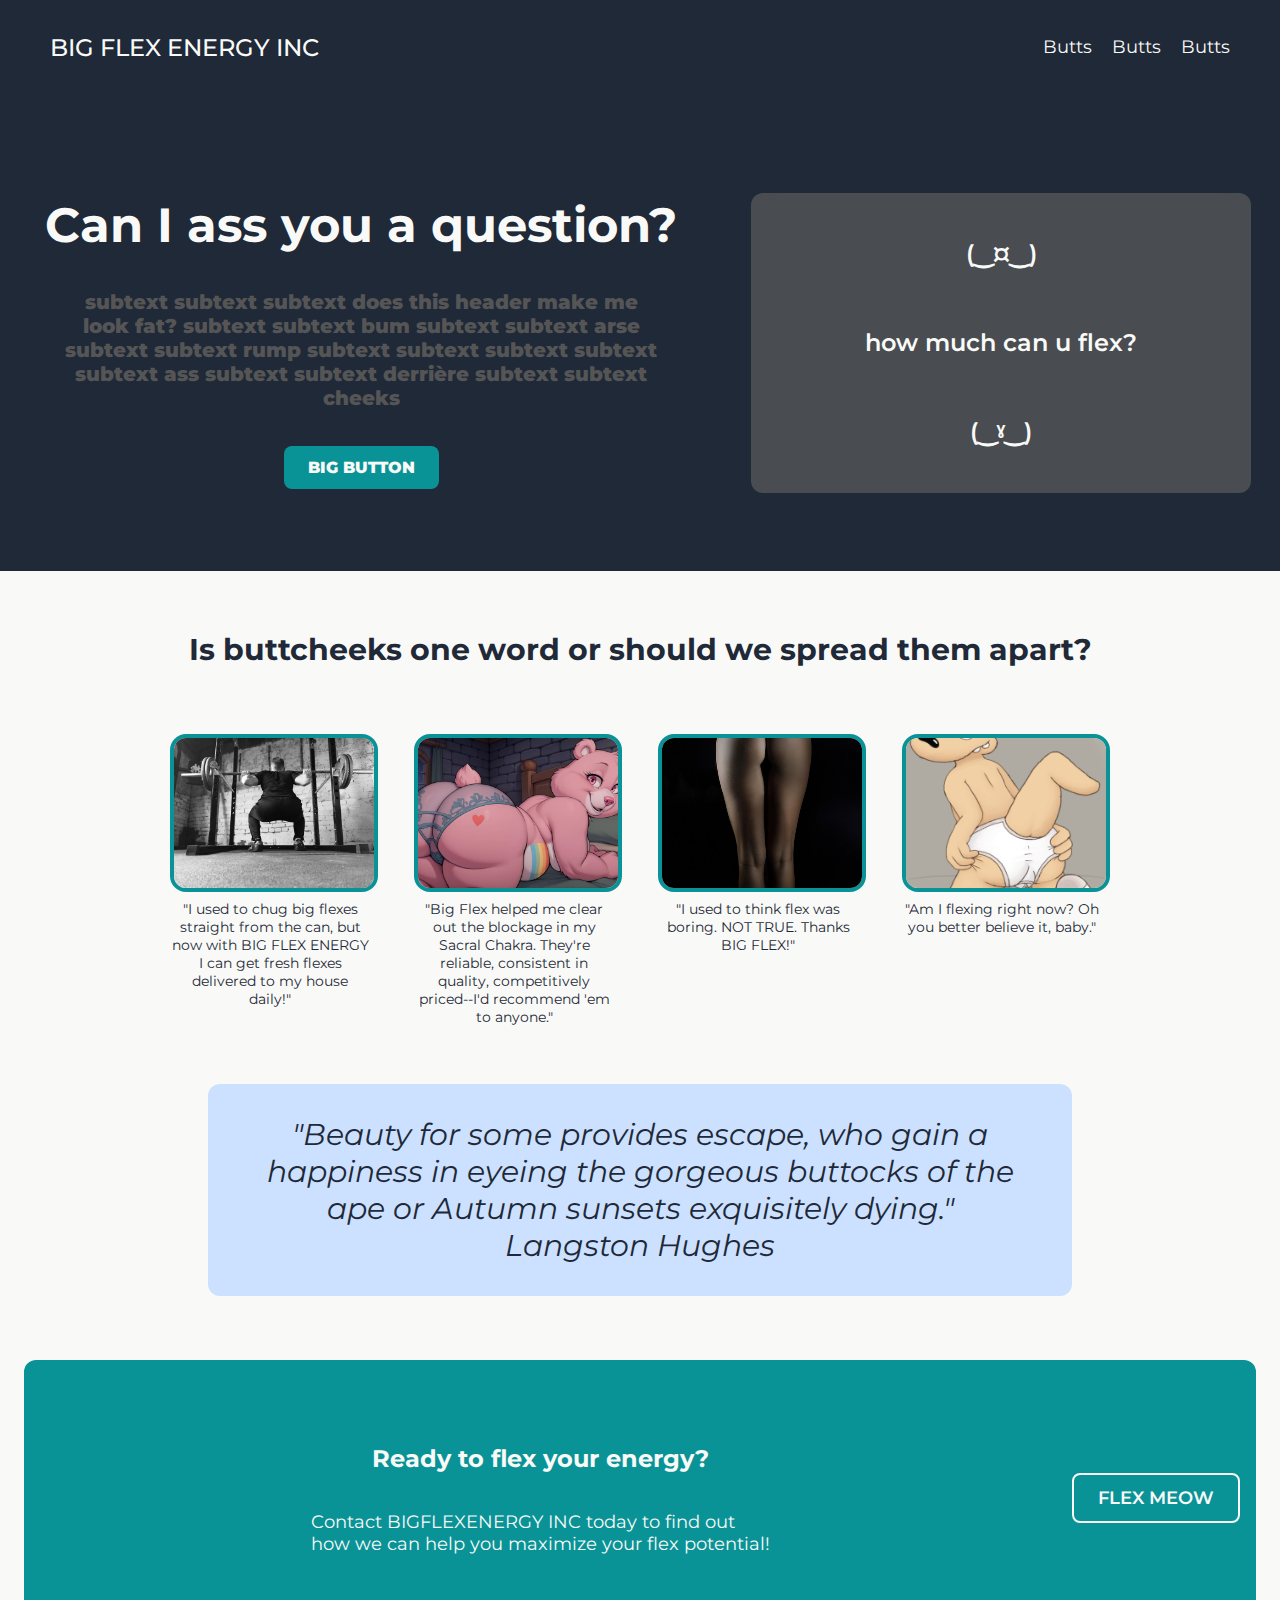
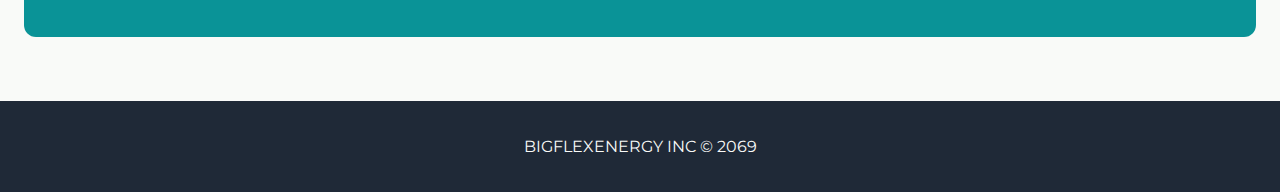
<file: index.html>
<!DOCTYPE html>
<html lang="en">
<head>
    <meta charset="UTF-8">
    <meta name="viewport" content="width=device-width, initial-scale=1.0">
    <title>BIGFLEXENERGY</title>
    <link href="https://fonts.googleapis.com/css2?family=Montserrat:ital,wght@0,100..900;1,100..900&display=swap" rel="stylesheet">
    <link rel="stylesheet" href="lyrastyle.css">
</head>

<body>

    <header>
        <div class="container1">
            <div class="logo">BIG FLEX ENERGY INC</div>
            
                <ul>
                    <li><a href="uno.jpg">Butts</a></li>
                    <li><a href="agreetodisagree.jpg">Butts</a></li>
                    <li><a href="mushroombutts.png">Butts</a></li>
                </ul>            
        </div>
        <div class="container2">
            <div class="hero">
                <h1>Can I ass you a question?</h1>
                <p class="subtext">subtext subtext subtext does this header make me look fat? subtext subtext bum subtext subtext arse subtext subtext rump subtext subtext subtext subtext subtext ass subtext subtext derrière
                subtext subtext cheeks</p>
                <a href="rhino2.jpg" class="btn">BIG BUTTON</a>
            </div>
            <div class="biggreybox"> 
                <div class="greyboxtext">(‿¤‿)<div>how much can u flex?</div>(‿ˠ‿)</div>
            </div>
        </div>
    </header>

     <div class="testimonials">Is buttcheeks one word or should we spread them apart?</div>
        <div class="image-container">
            <figure>
            <img src="manbuns.jpg" alt="big ol muscle butt" title="I don't want none">
            <figcaption>"I used to chug big flexes straight from the can, but now with BIG FLEX ENERGY I can get fresh flexes delivered to my house daily!"</figcaption>
            </figure>
            <figure>
            <img src="cheer.jpg" alt="cheer bear doing what she does best" title="unless you">
            <figcaption>"Big Flex helped me clear out the blockage in my Sacral Chakra. They're reliable, consistent in quality, competitively priced--I'd recommend 'em to anyone."</figcaption>
            </figure>
            <figure>
            <img src="cowgirl.jpg" alt="cowgirl bent over, naked bottom" title="got buns">
            <figcaption>"I used to think flex was boring. NOT TRUE. Thanks BIG FLEX!"</figcaption>
            </figure>
            <figure>
            <img src="socks.png" alt="sexy wallaby" title="hun">
            <figcaption>"Am I flexing right now? Oh you better believe it, baby."</figcaption>
            </figure>
        </div>
    <p class="quote">"Beauty for some provides escape, who gain a happiness in eyeing the gorgeous buttocks of the ape or Autumn sunsets exquisitely dying." <br>Langston Hughes</p>
    
    <div class="calltoaction">
        <div class="content">
        <h2>Ready to flex your energy?</h2>
        <p>Contact BIGFLEXENERGY INC today to find out <br> how we can help you maximize your flex potential!</p> </div>
        <a href="link.html" class="flexbtn">FLEX MEOW</a>
    </div>
    <footer>
        <p>BIGFLEXENERGY INC &copy; 2069</p>
    </footer>
</body>
</file>
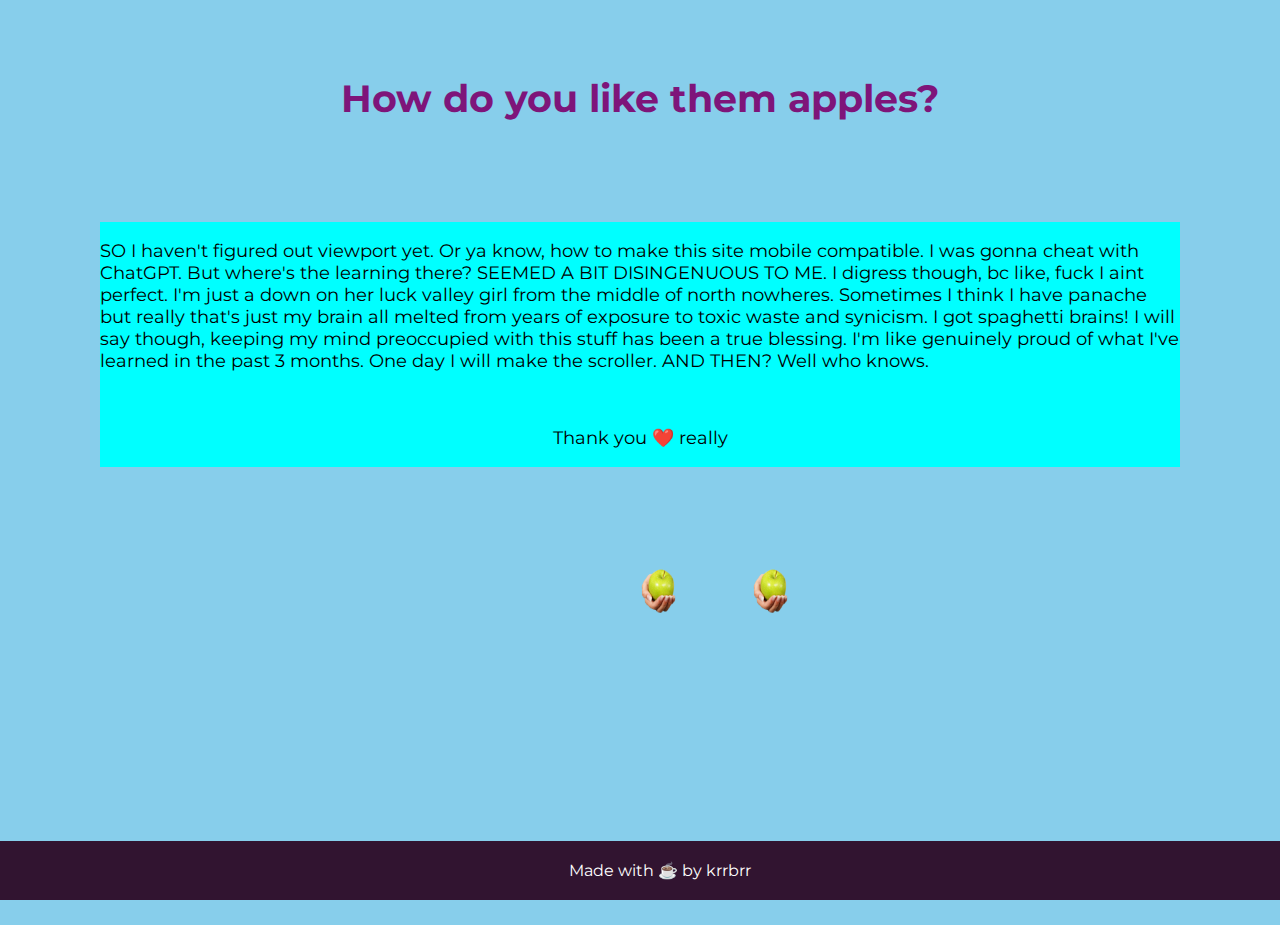
<file: link.html>
<!DOCTYPE html>
<html lang="en">
<head>
    <meta charset="UTF-8">
    <meta name="viewport" content="width=device-width, initial-scale=1.0">
    <title>goofin'</title>
    <link href="https://fonts.googleapis.com/css2?family=Montserrat:ital,wght@0,100..900;1,100..900&display=swap" rel="stylesheet">
    <link rel="stylesheet" href="linkstyle.css">
    
</head>


<body>
    
    <style>
  body {
    overflow-x: hidden;
    position: relative;
    height: 100vh;
    background: #87ceeb; /* sky blue */
  }

  .apple {
    position: absolute;
    width: 50px;
    height: 50px;
    pointer-events: none;
    animation-name: fall;
    animation-timing-function: linear;
  }

  @keyframes fall {
  0% { transform: translateY(-700px); } /* higher above viewport */
  80% { transform: translateY(calc(100vh - 50px)); }
  100% { transform: translateY(calc(100vh - 50px)) scale(0.8); }
}

</style>

<script>
  const appleSrc = 'handjob.png'; // or your image
  function spawnApple() {
    const apple = document.createElement('img');
    apple.src = appleSrc;
    apple.className = 'apple';
    apple.style.left = Math.random() * window.innerWidth + 'px';
    apple.style.animationDuration = (2 + Math.random() * 3) + 's'; // 2-5 seconds
    document.body.appendChild(apple);

    apple.addEventListener('animationend', () => apple.remove());
  }

  setInterval(spawnApple, 300); // spawn a new apple every 300ms
</script>


    <h1>How do you like them apples?</h1>

    <div class="content">

        <p>SO I haven't figured out viewport yet. Or ya know, how to make this site mobile compatible. I was gonna cheat with ChatGPT. But where's the learning there? SEEMED A BIT DISINGENUOUS TO ME. I digress though, bc like, fuck I aint perfect. I'm just a down on her luck valley girl from the middle of north nowheres. Sometimes I think I have panache but really that's just my brain all melted from years of exposure to toxic waste and synicism. I got spaghetti brains! I will say though, keeping my mind preoccupied with this stuff has been a true blessing. I'm like genuinely proud of what I've learned in the past 3 months. One day I will make the scroller. AND THEN? Well who knows.</p>


        <br><p>Thank you ❤️ really</p>


    </div>

    <footer>Made with ☕ by krrbrr</footer>


</body>












</html>
</file>
<file: lyrastyle.css>
/* Base styles (unchanged) */
body {
    font-family: 'Montserrat', sans-serif;
    margin: 0;
    padding: 0;
    background-color: #F9FAF8;
}

header {
    background-color: #1F2937;
    display: flex;
    flex-direction: column;
    justify-content: center;
}

.container1 {
    display: flex;
    flex-direction: row;
    justify-content: space-between;
    align-items: center;
    padding: 20px;
    margin: 0 30px;
    flex-wrap: wrap; /* allows wrapping on small screens */
}

.logo {
    color: #F9FAF8;
    font-size: 24px;
    font-weight: 500;
}

ul {
    list-style-type: none;
    display: flex;
    gap: 20px;
    flex-wrap: wrap; /* wrap nav links */
}

a {
    text-decoration: none;
    color: #F9FAF8;
    font-size: 18px;
}

.container2 {
    display: flex;
    flex-direction: row;
    justify-content: space-around;
    align-items: center;
    margin: 70px 0 50px;
    flex-wrap: wrap; /* wrap text + image blocks */
}

.textbox {
    display: flex;
    flex-direction: column;
    gap: 20px;
    flex: 1 1 300px; /* flexible width with minimum */
    margin-right: 100px;
}

.hero {
    color: #F9FAF8;
    font-weight: 850;
    display: flex;
    flex-direction: column;
    align-items: center;
    justify-content: center;
    text-align: center;
    gap: 1rem;
    padding: 2rem;
}

.hero h1 {
  font-size: 3rem;
  margin: 0;
}

.hero .subtext {
  font-size: 1.25rem;
  color: #555;
  max-width: 600px;
}

.btn {
    background-color: #0a9397;
      color: #F9FAF8;
    font-size: 1rem;
    cursor: pointer;
    transition: background 0.3s ease;
    padding: 0.75rem 1.5rem;
    border: none;
    border-radius: 8px;
    text-decoration: none;
}

.btn:hover {
    background: #555;
}

/* Grey Boxes */
.biggreybox, .greyboxtext {
    width: 100%;
    max-width: 500px;
    height: 300px;
    color: #F9FAF8;
    font-size: 36px;
    font-weight: 850;
    background-color: #494c50;
    display: flex;
    justify-content: center;
    align-items: center;
    border-radius: 12px;
    margin: 1rem;
}

.greyboxtext {
    display: flex;
    flex-direction: column;
    gap: 60px;
    text-align: center;
    font-size: 24px;
    font-weight: 600;
}

/* Testimonials */
.testimonials {
    display: flex;
    justify-content: center;
    align-items: center;
    font-size: 30px;
    font-weight: 700;
    color: #1F2937;
    padding: 20px;
    margin: 40px 0 20px 0;
    text-align: center;
}

/* Image Grid */
.image-container {
    display: flex;
    justify-content: center;
    gap: 1rem;
    padding: 1rem;
    flex-wrap: wrap;
}

.image-container img {
    width: 200px;
    height: 150px;
    object-fit: cover;
    border-radius: 16px;
    border: 4px solid #0a9397;
    transition: transform 0.3s ease;
}

.image-container img:hover {
    transform: scale(1.03);
}

figure {
    display: inline-block;
    text-align: center;
    margin: 10px;
}

figcaption {
    font-size: 14px;
    color: #1F2937;
    margin-top: 4px;
    max-width: 200px;
}

/* Quote */
.quote {
    font-size: 30px;
    font-style: italic;
    color: #1F2937;
    text-align: center;
    background-color: #cbe1ff;
    padding: 2rem;
    margin: 2rem auto;
    max-width: 800px;
    border-radius: 12px;
}

/* Call-to-Action */
.calltoaction {
    background-color: #0a9397;
    display: flex;
    flex-direction: row;
    flex-wrap: wrap;
    justify-content: center;
    align-items: center;
    gap: 2rem;
    padding: 3rem 1rem;
    border-radius: 12px;
    margin: 4rem auto;
    max-width: 1200px;
}

.calltoaction h2 {
    color: #F9FAF8;
    font-size: 24px;
    font-weight: 700;
    text-align: center;
}

.content {
    display: flex;
    flex-direction: column;
    text-align: justify;
    color: #F9FAF8;
    font-size: 18px;
    margin: 1rem auto;
    max-width: 600px;
}

/* Flex Buttons */
.flexbtn {
    color: #F9FAF8;
    font-size: 18px;
    font-weight: 600;
    padding: 12px 24px;
    border-radius: 8px;
    border: 2px solid #F9FAF8;
    text-decoration: none;
    display: flex;
    justify-content: center;
    align-items: center;
}

/* Footer */
footer {
    background-color: #1F2937;
    color: #F9FAF8;
    text-align: center;
    padding: 20px;
    margin-top: 50px;
    display: flex;
    justify-content: center;
    align-items: center;
}

/* Responsive Adjustments */
@media (max-width: 1024px) {
    .textbox {
        margin-right: 0;
    }
    .container2 {
        flex-direction: column;
        gap: 2rem;
    }
    .calltoaction {
        flex-direction: column;
        gap: 1.5rem;
    }
}

@media (max-width: 600px) {
    .hero h1 {
        font-size: 2rem;
    }
    .hero .subtext {
        font-size: 1rem;
    }
    .biggreybox, .greyboxtext {
        width: 90%;
        height: auto;
        font-size: 24px;
    }
    .image-container img {
        width: 100%;
        max-width: 200px;
        height: auto;
    }
    .calltoaction {
        margin: 2rem 1rem;
    }
}
</file>
<file: linkstyle.css>
body {
    font-family: 'Montserrat', sans-serif;
    margin: 0;
    padding: 0;
    background-color: #34f134;
}

h1 {
    color: #7e157a;
    font-size: 38px;
    display: flex;
    justify-content: center;
    align-items: center;
    padding-top: 50px;
}

.content {

    display: flex;
    flex-direction: column;
    justify-content: space-around;
    text-align: match-parent;
    align-items: center;
    margin: 100px;
    background-color:aqua;
    
}

p {
    color: #000000;
    font-size: 18px;
}

iframe {
    
    border-radius: 10px;
    margin-top: 50px;
}

footer {
    text-align: center;
    padding: 20px;
    background-color: #311430;
    color: #ffffff;
    position: fixed;
    width: 100%;
    bottom: 0;
}
</file>
